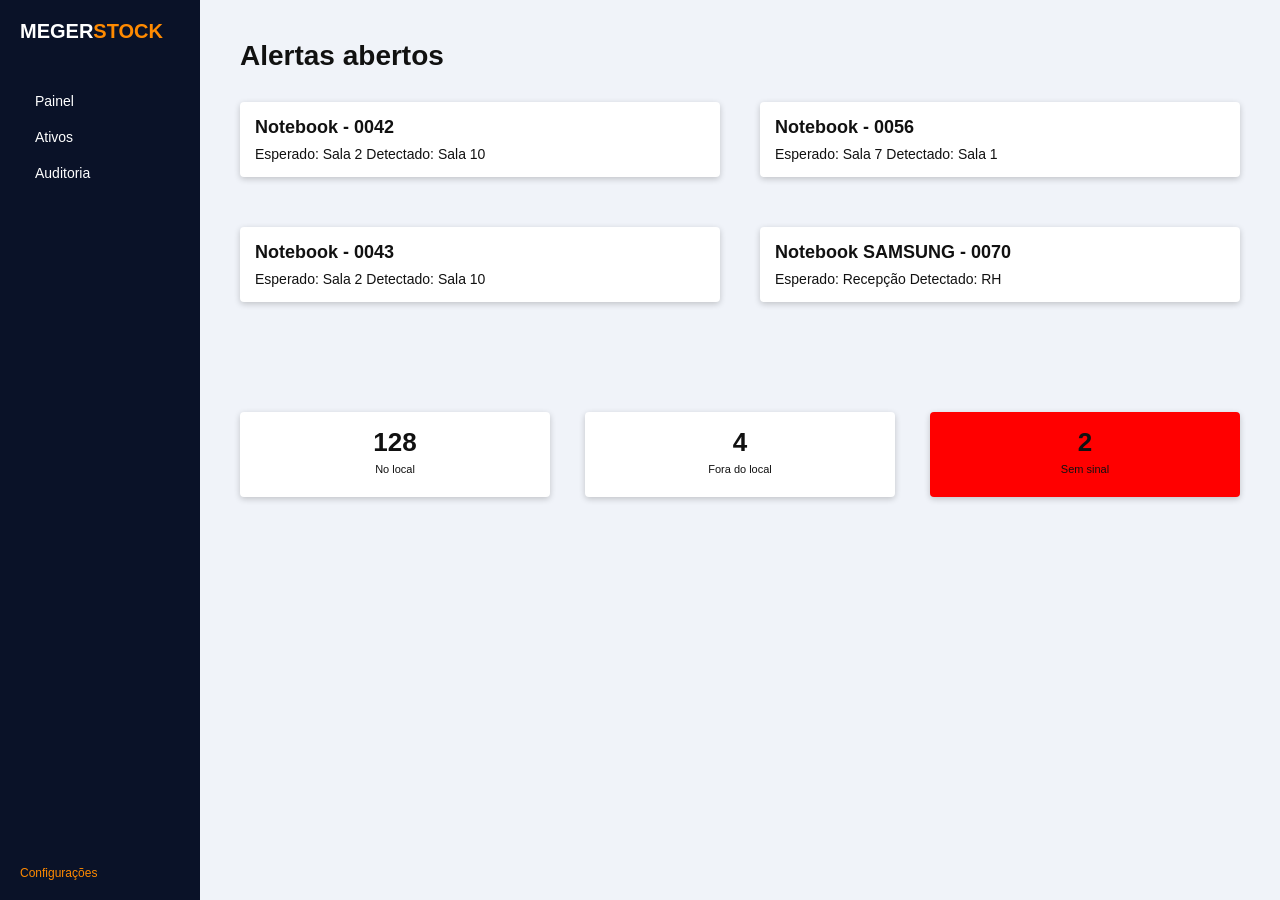
<file: alerta.html>
<!DOCTYPE html>
<html lang="pt-br">
<head>
    <meta charset="UTF-8">
    <meta name="viewport" content="width=device-width, initial-scale=1.0">
    <title>Trabalho Senac - Alertas</title>
    <link rel="stylesheet" href="css/alerta.css">
</head>
<body>

    <div class="container">

        <aside class="menu-lateral">
            <div class="brand">MEGER<span>STOCK</span></div>

            <nav class="menu">
                <a href="Painel.html">Painel</a>
                <a href="Ativos.html">Ativos</a>
                <a href="Auditoria.html">Auditoria</a>
                
                
            </nav>

            <a href="configuracoes.html" class="configuracoes">Configurações</a>
        </aside>

        <main class="conteudo">
            <h1>Alertas abertos</h1>

            <section class="lista-alertas">
                <div class="card-alerta">
                    <h2>Notebook - 0042</h2>
                    <p>Esperado: Sala 2  Detectado: Sala 10</p>
                </div>

                <div class="card-alerta">
                    <h2>Notebook - 0056</h2>
                    <p>Esperado: Sala 7  Detectado: Sala 1</p>
                </div>

                <div class="card-alerta">
                    <h2>Notebook - 0043</h2>
                    <p>Esperado: Sala 2  Detectado: Sala 10</p>
                </div>

                <div class="card-alerta">
                    <h2>Notebook SAMSUNG - 0070</h2>
                    <p>Esperado: Recepção  Detectado: RH</p>
                </div>
            </section>

            <section class="resumo">
                <div class="card-resumo">
                    <h3>128</h3>
                    <p>No local</p>
                </div>

                <div class="card-resumo">
                    <h3>4</h3>
                    <p>Fora do local</p>
                </div>

                <div class="card-resumo vermelho">
                    <h3>2</h3>
                    <p>Sem sinal</p>
                </div>
            </section>
        </main>

    </div>

</body>
</html>
</file>
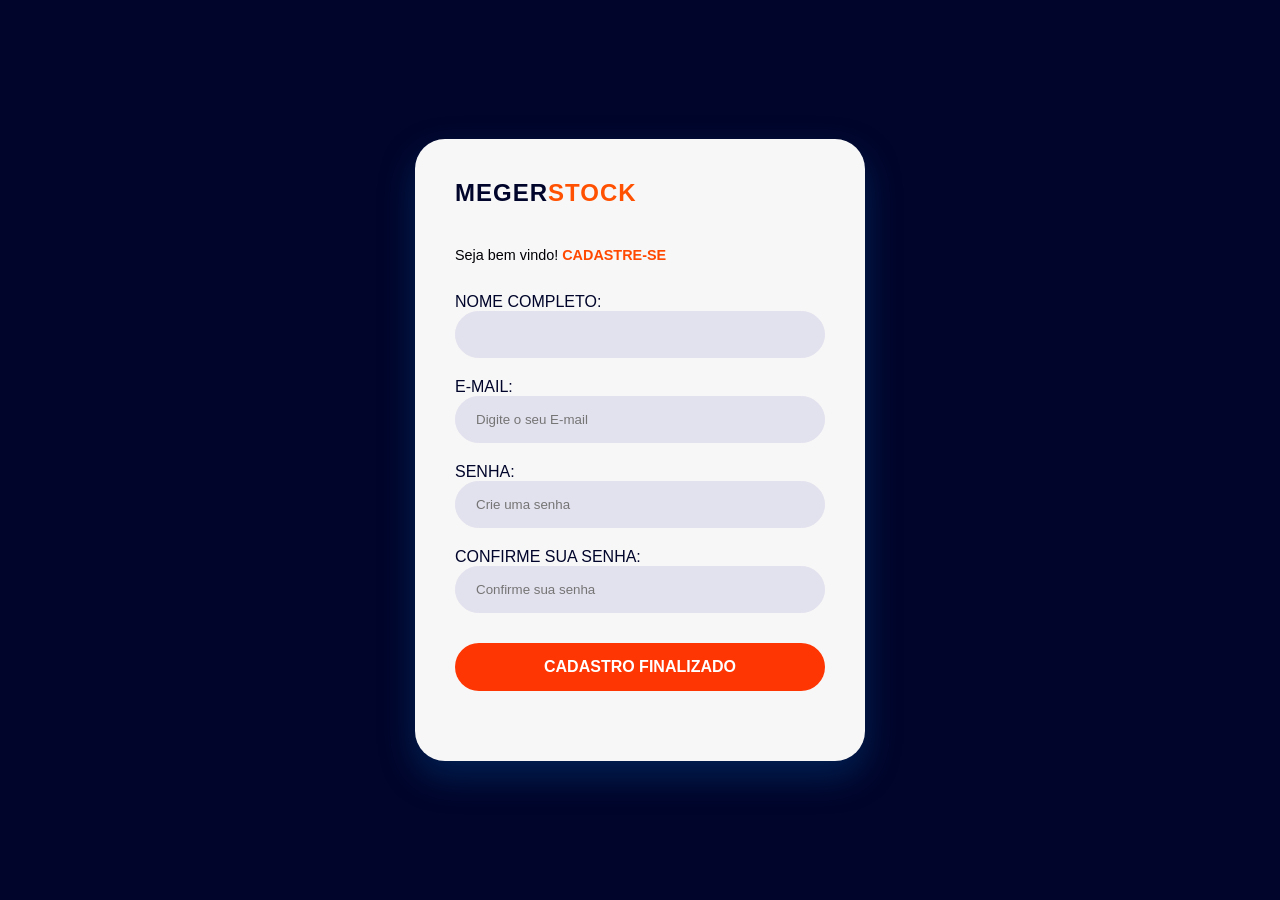
<file: cadastro.html>
<!DOCTYPE html>
<html lang="en">
<head>
    <meta charset="UTF-8">
    <meta name="viewport" content="width=device-width, initial-scale=1.0">
    <title>Trabalho Senac</title>
    <link rel="stylesheet" href="css/style.css">
</head>
<main class="hero-section">
        <div class="login-container-dark">
            
            <header class="login-header">
                <div class="brand">MEGER<span>STOCK</span></div>
                <div class="nav-actions">
                    <div class="user-profile"><i class="fas fa-user"></i></div>
                </div>
            </header>

            <div class="login-content">
                <h2><CADASTRE-SE></CADASTRE-SE></h2>
                <p>Seja bem vindo! <strong>CADASTRE-SE</strong><!DOCTYPE html>
                <html lang="en">
                <head>
                    <meta charset="UTF-8">
                    <meta name="viewport" content="width=device-width, initial-scale=1.0">
                    <title>Document</title>
                </head>
                <body>
                    
                </body>
                </html></p>

                <form action="entrar.html" method="GET">
    <div class="input-box">
        <label>NOME COMPLETO:</label>
        <input type="text" name="Digite o seu Nome Completo" required>
    </div>

    <div class="input-box">
        <label>E-MAIL:</label>
        <input type="email" placeholder="Digite o seu E-mail" required>
    </div>
    <div class="input-box">
        <label>SENHA:</label>
        <input type="password" placeholder="Crie uma senha" required>
    </div>

    <div class="input-box">
        <label>CONFIRME SUA SENHA:</label>
        <input type="password" placeholder="Confirme sua senha" required>
    </div>
    
    <button type="submit" class="btn-login">CADASTRO FINALIZADO</button>
</form>
                <div class="footer-links">
                </div>
            </div>
        </div>
    </main>
</body>

</html>
</file>
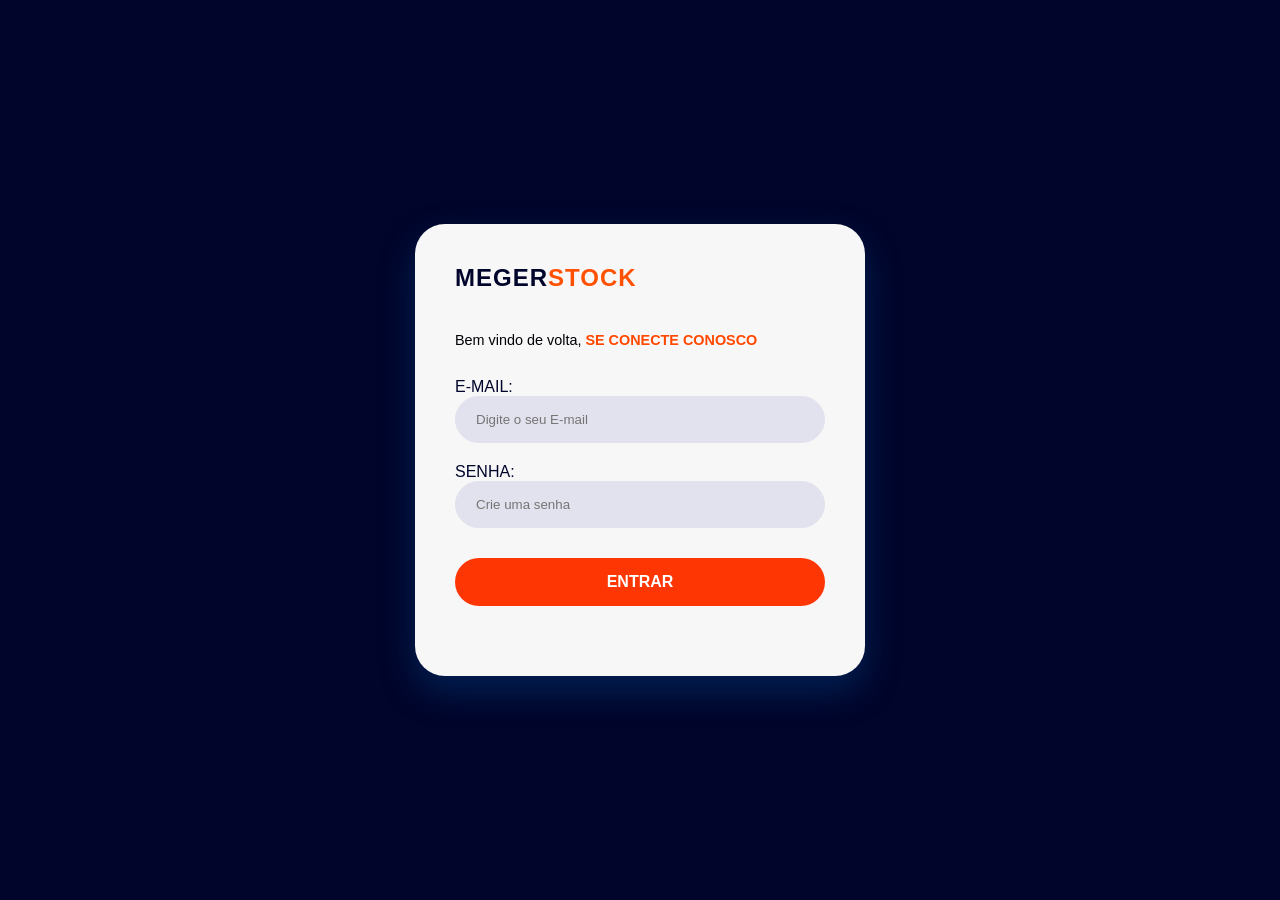
<file: entrar.html>
<!DOCTYPE html>
<html lang="en">
<head>
    <meta charset="UTF-8">
    <meta name="viewport" content="width=device-width, initial-scale=1.0">
    <title>Trabalho Senac</title>
    <link rel="stylesheet" href="css/style.css">
</head>
<main class="hero-section">
        <div class="login-container-dark">
            
            <header class="login-header">
                <div class="brand">MEGER<span>STOCK</span></div>
                <div class="nav-actions">
                    <div class="user-profile"><i class="fas fa-user"></i></div>
                </div>
            </header>

            <div class="login-content">
                <h2><CADASTRE-SE></CADASTRE-SE></h2>
                <p>Bem vindo de volta, <strong> SE CONECTE CONOSCO</strong><!DOCTYPE html>
                <html lang="en">
                <head>
                    <meta charset="UTF-8">
                    <meta name="viewport" content="width=device-width, initial-scale=1.0">
                    <title>Document</title>
                </head>
                <body>
                    
                </body>
                </html></p>

                <form action="alerta.html".html" method="GET">

    <div class="input-box">
        <label>E-MAIL:</label>
        <input type="email" placeholder="Digite o seu E-mail" required>
    </div>
    <div class="input-box">
        <label>SENHA:</label>
        <input type="password" placeholder="Crie uma senha" required>
    </div>

    
    <button type="submit" class="btn-login">ENTRAR</button>
</form>
                <div class="footer-links">
                </div>
            </div>
        </div>
    </main>
</body>

</html>
</file>
<file: css/alerta.css>
* {
    margin: 0;
    padding: 0;
    box-sizing: border-box;
}

body {
    font-family: Arial, sans-serif;
    background-color: #f0f3f9;
    color: #111111;
}

/* container principal: menu de um lado, conteudo do outro */
.container {
    display: flex;
    min-height: 100vh;
}

.menu-lateral {
    width: 200px;
    background-color: #0a1228;
    padding: 20px;
    display: flex;
    flex-direction: column;
}

.brand {
    color: white;
    font-size: 20px;
    font-weight: bold;
    margin-bottom: 40px;
}

.brand span {
    color: #ff8a00;
}

.menu a {
    display: block;
    color: white;
    text-decoration: none;
    font-size: 14px;
    padding: 10px 15px;
}

.menu a:hover {
    background-color: #1c2a4d;
}

.configuracoes {
    margin-top: auto;
    color: #ff8a00;
    font-size: 12px;
    text-decoration: none;
}

/* ===== CONTEUDO ===== */
.conteudo {
    flex: 1;
    padding: 40px;
}

h1 {
    font-size: 28px;
    margin-bottom: 30px;
}

/* ===== CARDS DE ALERTA ===== */
.lista-alertas {
    display: flex;
    flex-wrap: wrap;
    justify-content: space-between;
}

.card-alerta {
    width: 48%;
    background-color: white;
    padding: 15px;
    margin-bottom: 50px;
    border-radius: 4px;
    box-shadow: 0px 2px 6px rgba(0, 0, 0, 0.2);
}

.card-alerta h2 {
    font-size: 18px;
    margin-bottom: 8px;
}

.card-alerta p {
    font-size: 14px;
}


.resumo {
    display: flex;
    justify-content: space-between;
    margin-top: 60px;
}

.card-resumo {
    width: 31%;
    height: 85px;
    background-color: white;
    border-radius: 4px;
    box-shadow: 0px 2px 6px rgba(0, 0, 0, 0.2);
    text-align: center;
    padding-top: 15px;
}

.card-resumo h3 {
    font-size: 26px;
}

.card-resumo p {
    font-size: 11px;
    margin-top: 5px;
}

.vermelho {
    background-color: red;
}
</file>
<file: css/style.css>
* {
    margin: 0;
    padding: 0;
    box-sizing: border-box;
    font-family: 'Segoe UI', Roboto, Helvetica, Arial, sans-serif;
}


.hero-section {
    background-color: #01052b;
    height: 100vh;
    display: flex;
    justify-content: center;
    align-items: center;
    padding: 20px;
}


.login-container-dark {
    background-color: #f8f7f7; 
    width: 100%;
    max-width: 450px;
    border-radius: 30px;
    padding: 40px;
    box-shadow: 0 15px 35px rgba(1, 74, 143, 0.4);
    color: #01052b; 
}


.login-header {
    display: flex;
    justify-content: space-between;
    align-items: center;
    margin-bottom: 40px;
}

.brand {
    font-size: 1.5rem;
    font-weight: 800;
    letter-spacing: 1px;
}

.brand span {
    color: #ff5101;
}

.nav-actions {
    display: flex;
    gap: 15px;
    align-items: center;
}

.nav-actions i {
    font-size: 1.2rem;
    cursor: pointer;
    transition: 0.3s;
}

.nav-actions i:hover {
    color: #ff6702;
}

.login-content h2 {
    font-size: 1.8rem;
    margin-bottom: 10px;
}

.login-content p {
    color: #010005;
    font-size: 0.9rem;
    margin-bottom: 30px;
}

.login-content p strong {
    color: #ff4800;
}

.input-box {
    margin-bottom: 20px;
}

.input-box input {
    width: 100%;
    padding: 15px 20px;
    background-color: #e2e1ee;
    border: 1px solid #e2e1ee;
    border-radius: 50px;
    color: white;
    outline: none;
    transition: 0.3s;
}

.input-box input:focus {
    border-color: #e63946;
    box-shadow: 0 0 8px rgba(230, 57, 70, 0.3);
}

.btn-login {
    width: 100%;
    padding: 15px;
    background-color: #fd3604;
    color: white;
    border: none;
    border-radius: 50px;
    font-size: 1rem;
    font-weight: bold;
    cursor: pointer;
    transition: 0.3s;
    margin-top: 10px;
}

.btn-login:hover {
    background-color: #c52d3a;
    transform: scale(1.02);
}

.footer-links {
    margin-top: 30px;
    font-size: 0.85rem;
    text-align: center;
}

.footer-links a {
    color: #ffffff;
    text-decoration: none;
    transition: 0.3s;
}

.footer-links a:hover {
    color: #ff2600;
    text-decoration: underline;
}

.footer-links span {
    margin: 0 10px;
    color: #444;
}
</file>
